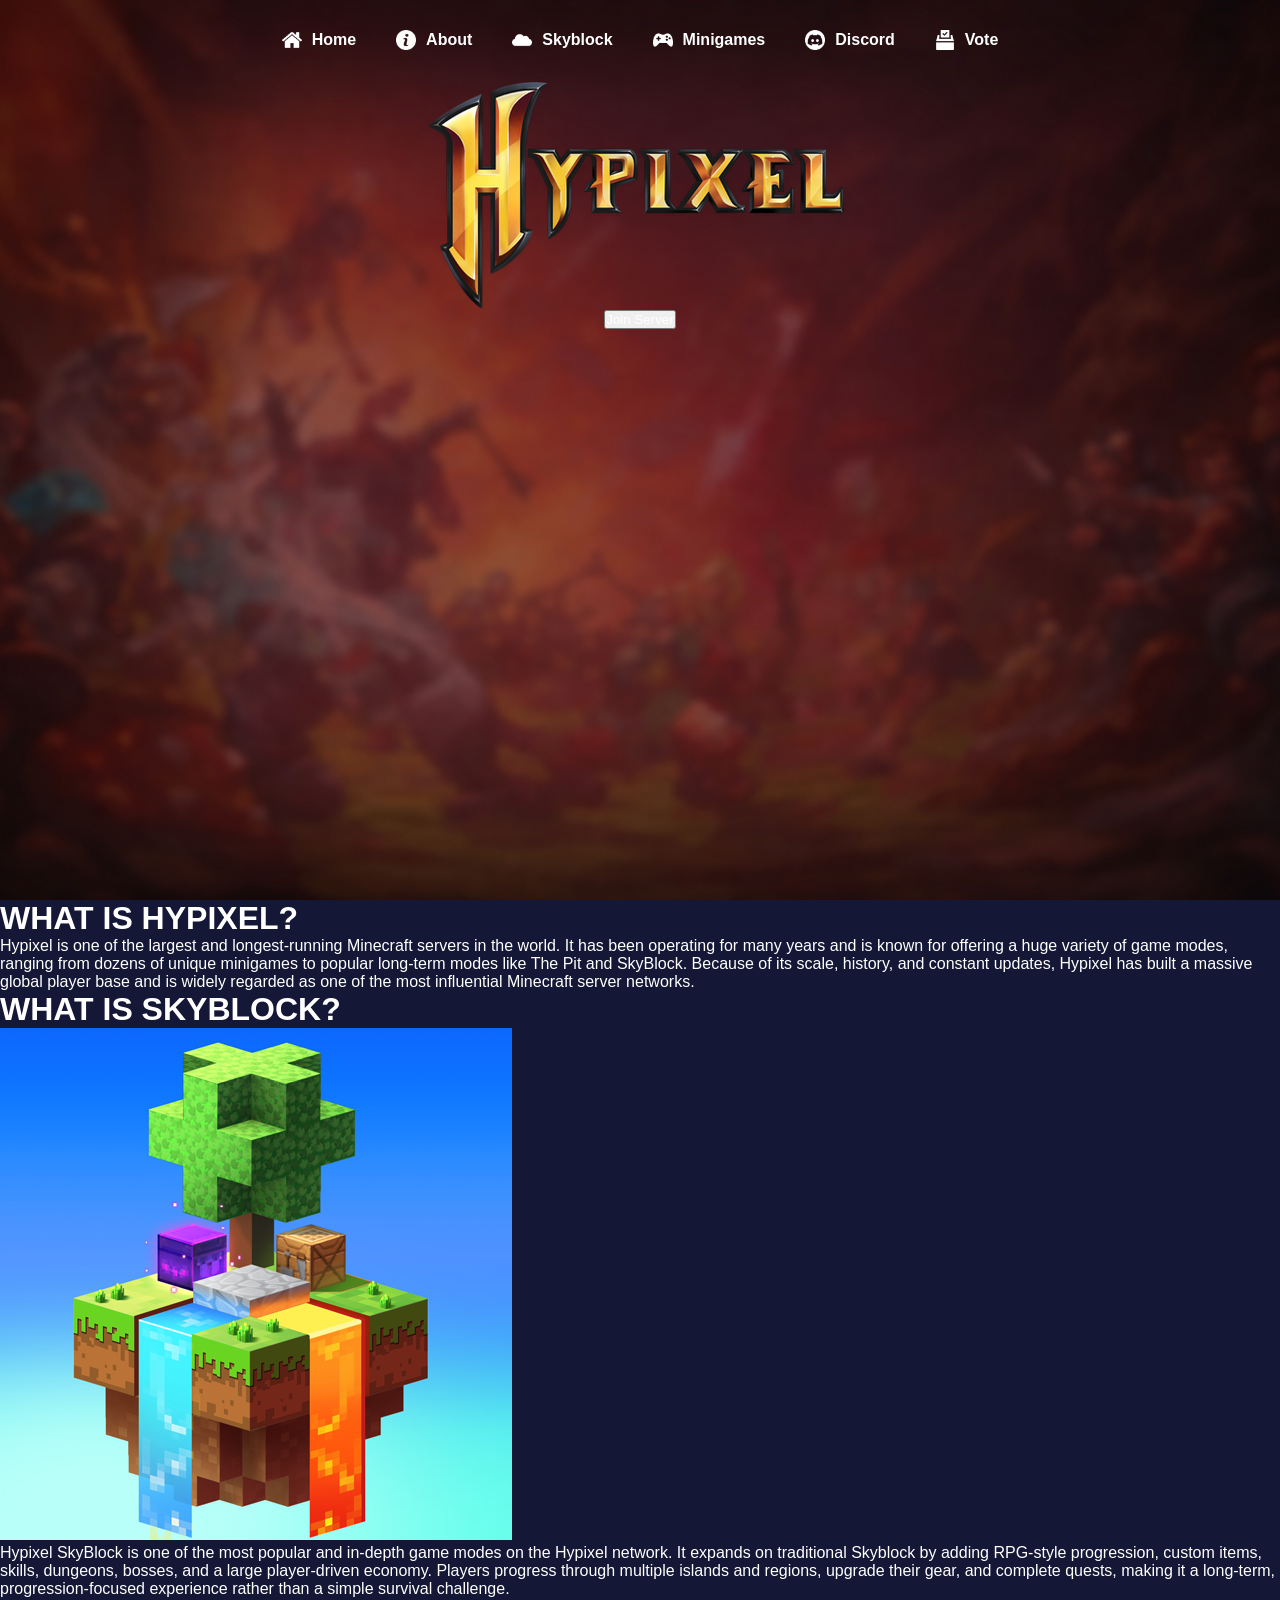
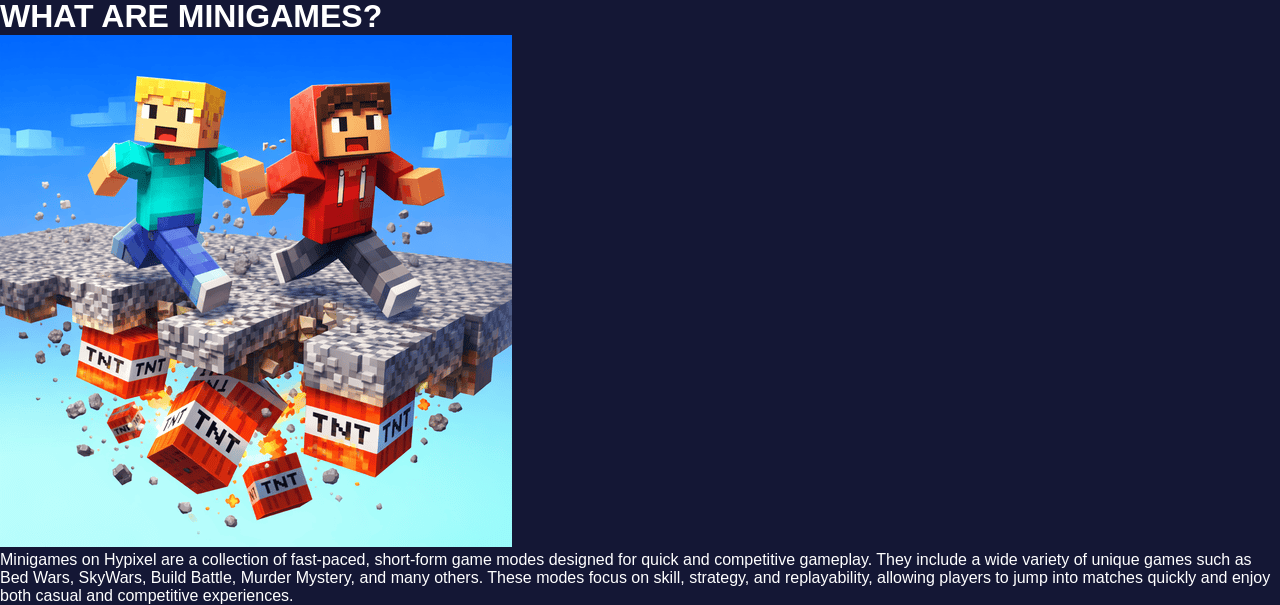
<file: html/index.html>
<!DOCTYPE html>
<html lang="en">
<head>
    <meta charset="UTF-8">
    <meta name="viewport" content="width=device-width, initial-scale=1.0">
    <link rel="icon" type="image/x-icon" href="/images/hypixel.png">
    <link rel="stylesheet" href="/css/styles.css">
    <title>Hypixel</title>
</head>
<body>

    <!-- Title Section -->
    <div class="banner" id="title">

            <!-- nav bar -->
        <nav class="nav">
            <ul>
                <li><a href= '#title'><img src="/images/icons/home.png" alt="">Home</a></li>
                <li><a href = '#about'><img src="/images/icons/information-button.png" alt="">About</a></li>
                <li><a href = '#skyblock'><img src="/images/icons/cloud.png" alt="">Skyblock</a></li>
                <li><a href = '#minigames'><img src="/images/icons/games.png" alt="">Minigames</a></li>
                <li><a href = 'https://discord.com/invite/Hypixel'><img src="/images/icons/discord.png" alt="">Discord</a></li>
                <li><a href = 'https://minecraft-mp.com/server/81821/vote/'><img src="/images/icons/democracy.png" alt="">Vote</a></li>
            </ul>            
        </nav>

        <div class="title">
            <img src="/images/HypixelLogo.png" alt="Hypixel logo">
            <button id="join">Join Server</button>
        </div>
    </div>

    <!-- about -->
    
    <div class="about" id="about">
        <h1>WHAT IS HYPIXEL?</h1>
        <p>Hypixel is one of the largest and longest-running Minecraft servers in the world. It has been operating for many years and is known for offering a huge variety of game modes, ranging from dozens of unique minigames to popular long-term modes like The Pit and SkyBlock. Because of its scale, history, and constant updates, Hypixel has built a massive global player base and is widely regarded as one of the most influential Minecraft server networks. </p>
    </div>

    <div class = "gamemode-info">
        <!-- skyblock -->

        <div class="skyblock" id="skyblock">
            <h1>WHAT IS SKYBLOCK?</h1>
            <img src="/images/skyblock.png" alt="skyblock-image">
            <p>Hypixel SkyBlock is one of the most popular and in-depth game modes on the Hypixel network. It expands on traditional Skyblock by adding RPG-style progression, custom items, skills, dungeons, bosses, and a large player-driven economy. Players progress through multiple islands and regions, upgrade their gear, and complete quests, making it a long-term, progression-focused experience rather than a simple survival challenge.</p>
        </div>

        <!-- minigames -->

        <div class="minigames" id="minigames">
            <h1>WHAT ARE MINIGAMES?</h1>
            <img src="/images/tntrun.png" alt="tntrun-image">
            <p>Minigames on Hypixel are a collection of fast-paced, short-form game modes designed for quick and competitive gameplay. They include a wide variety of unique games such as Bed Wars, SkyWars, Build Battle, Murder Mystery, and many others. These modes focus on skill, strategy, and replayability, allowing players to jump into matches quickly and enjoy both casual and competitive experiences.</p>
        </div>

    </div>
</body>
</html>
</file>
<file: css/styles.css>
* {
    color: white;
    margin: 0;
    padding: 0;
    box-sizing: border-box;
    font-family: sans-serif;
}

body {
    background-color: rgb(20, 23, 53);
}

.banner {
    display: flex;
    flex-direction: column;
    min-height: 100vh;
    position: relative;
    background-image: url(/images/Banner.png);
    background-size: cover;
    background-position: center;
    background-repeat: no-repeat;
    align-items: center;
}

.banner::before {
    position: absolute;
    top: 0;
    left: 0;
    width: 100%;
    height: 100%;
    background-color: rgba(0, 0, 0, 0.5);
    z-index: -1;
}


.nav {
    font-weight: bold;
    font-style: normal;
}

.nav a {
    text-decoration: none !important;
    display: flex;
    justify-content: space-around;
    align-items: center;
    padding: 10px;
}

.nav ul{
    padding: 0;
    margin: 0;
    list-style: none;
    display: flex;
    flex-direction: row;
    justify-content: space-around;
    align-items: center;
    padding: 20px 40px;
}

.nav ul li {
    padding-left: 10px;
    padding-right: 10px;
}

.nav ul li img {
    width: 20px;
    height: 20px;
    filter: invert(100%);
    margin-right: 10px;
}

.title {
    display: flex;
    flex-direction: column;
    align-items: center;
    justify-content: center;
}
</file>
